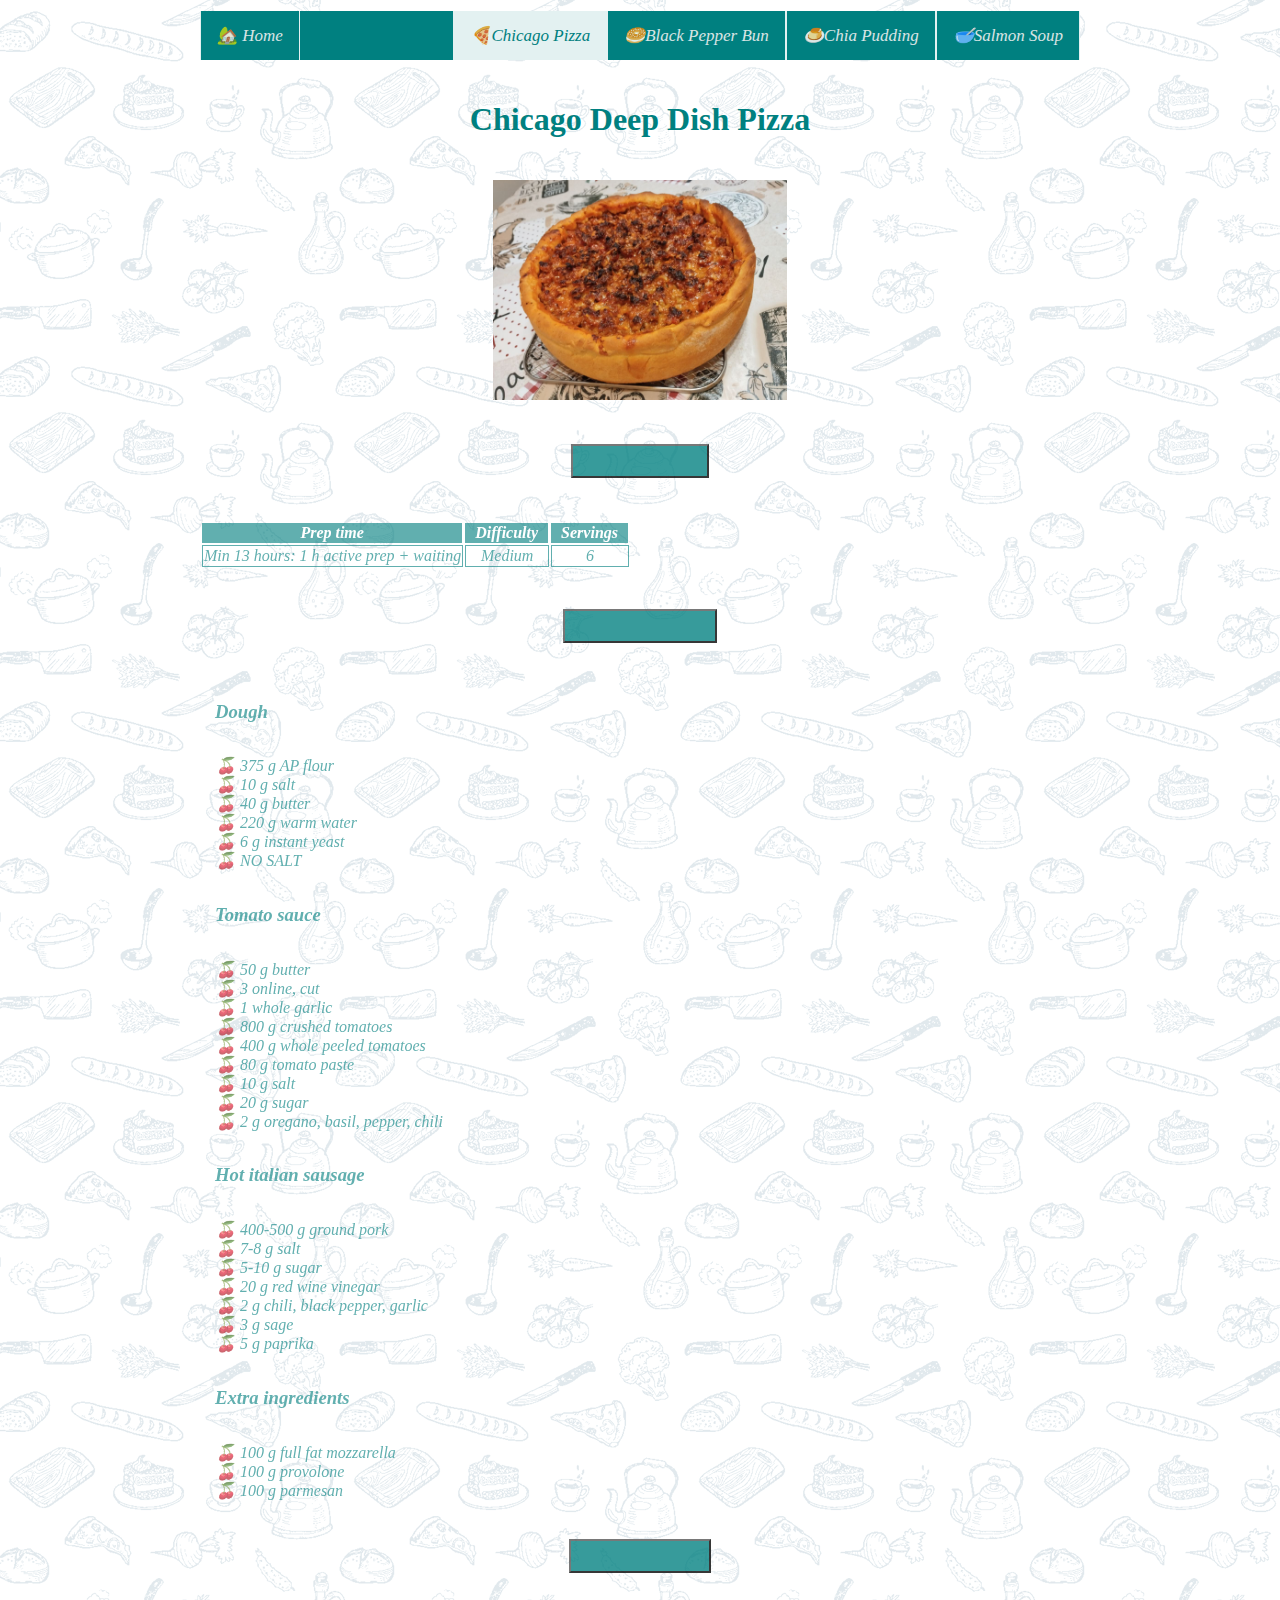
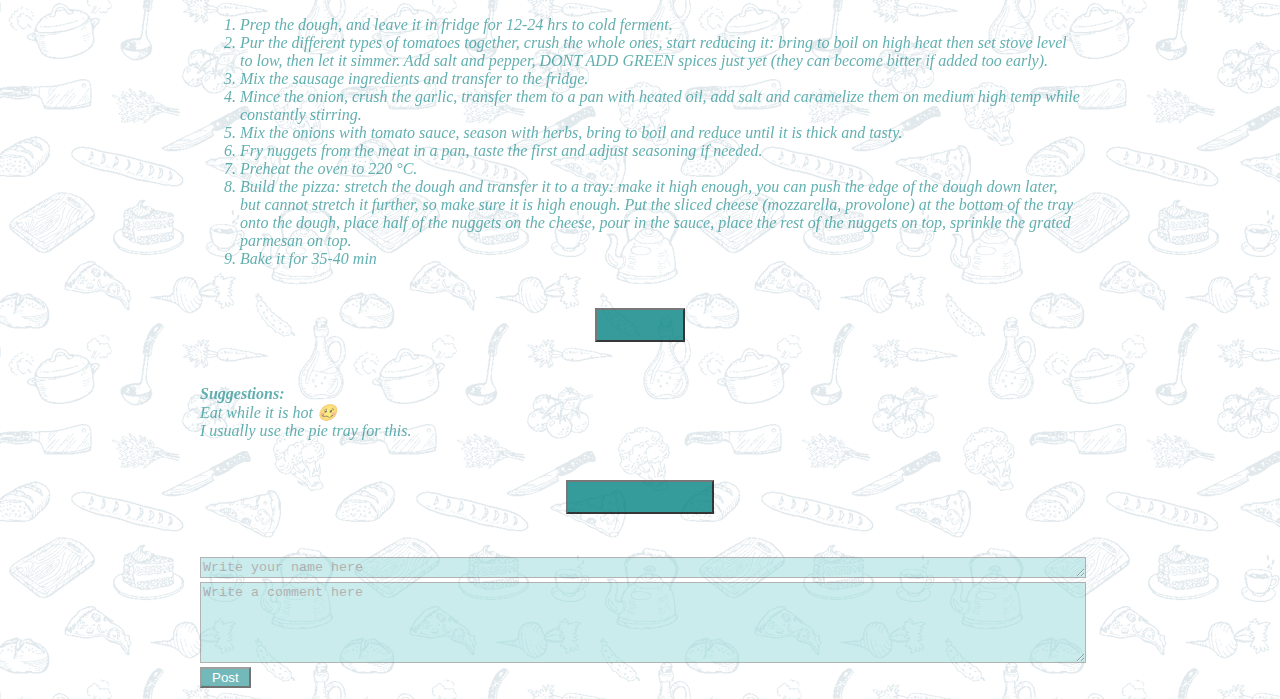
<file: src/main/scala/pizza.html>
<!DOCTYPE html>

<html lang="en">
    <head>
        <meta charset="utf-8">
        <meta name="viewport" content="width=device-width, initial-scale=1">
        <link href="https://cdn.jsdelivr.net/npm/bootstrap@5.2.3/dist/css/bootstrap.min.css" rel="stylesheet" integrity="sha384-rbsA2VBKQhggwzxH7pPCaAqO46MgnOM80zW1RWuH61DGLwZJEdK2Kadq2F9CUG65" crossorigin="anonymous">
        <link rel="stylesheet" href="https://cdnjs.cloudflare.com/ajax/libs/font-awesome/4.7.0/css/font-awesome.min.css">

        <link href="styles.css" rel="stylesheet">
        <link href="/icon.png" rel="icon">
        <title>Chicago Pizza</title>
    </head>
    <body>
      <nav id="myTopnav">
        <div class="topnav home">
            <a href="./index" >&#127969; Home</a>
            <a href="javascript:void(0);" class="icon" onclick="myFunction()">
              <i class="fa fa-bars"></i>
            </a>
        </div>
        <div id="recipes" class="topnav">
            <a href="./pizza" class="active">&#127829;Chicago Pizza</a>
            <a href="./bun" >&#129391;Black Pepper Bun</a>
            <a href="./pudding" >&#127854;Chia Pudding</a>
            <a href="./soup">&#129379;Salmon Soup</a>
          </div>
      </nav>
        <h1 >Chicago Deep Dish Pizza</h1>
        <p class="img">
          <img alt="chicago pizza" src="./pizza.png" height="220">
        </p>
        <div class="accordion" id="accordion">
          <div class="accordion-item">
            <h2 class="accordion-header">
              <button class="accordion-button" type="button" data-bs-toggle="collapse" data-bs-target="#collapseZero" aria-expanded="true" aria-controls="collapseZero">
                <section>Basic Info</section>
              </button>
            </h2>
            <div id="collapseZero" class="accordion-collapse collapse show" data-bs-parent="#accordion">
              <div class="accordion-body">

                <table>
                  <tr>
                    <th>Prep time</th>
                    <th>Difficulty</th>
                    <th>Servings</th>
                  </tr>
                  <tr>
                    <td>Min 13 hours: 1 h active prep + waiting</td>
                    <td>Medium</td>
                    <td>6</td>
                  </tr>
                </table>
              </div>
            </div>
          </div>
          <div class="accordion-item">
            <h2 class="accordion-header">
              <button class="accordion-button" type="button" data-bs-toggle="collapse" data-bs-target="#collapseOne" aria-expanded="true" aria-controls="collapseOne">
                <section>Ingredients</section>
              </button>
            </h2>
            <div id="collapseOne" class="accordion-collapse collapse show" data-bs-parent="#accordion">
              <div class="accordion-body">
                <h3>Dough</h3>
                <ul>
                  <li> 375 g AP flour</li>
                  <li> 10 g salt</li>
                  <li> 40 g butter</li>
                  <li> 220 g warm water</li>
                  <li> 6 g instant yeast</li>
                  <li> NO SALT</li>

                </ul>

                <h3>Tomato sauce</h3>
                <ul>
                  <li> 50 g butter</li>
                  <li> 3 online, cut</li>
                  <li> 1 whole garlic</li>
                  <li> 800 g crushed tomatoes</li>
                  <li> 400 g whole peeled tomatoes </li>
                  <li> 80 g tomato paste</li>
                  <li> 10 g salt</li>
                  <li> 20 g sugar</li>
                  <li> 2 g oregano, basil, pepper, chili </li>

                </ul>

                <h3>Hot italian sausage</h3>
                <ul>
                  <li> 400-500 g ground pork</li>
                  <li> 7-8 g salt</li>
                  <li> 5-10 g sugar</li>
                  <li> 20 g red wine vinegar</li>
                  <li> 2 g chili, black pepper, garlic</li>
                  <li> 3 g sage</li>
                  <li> 5 g paprika</li>
                </ul>
                <h3>Extra ingredients</h3>
                <ul>
                  <li> 100 g full fat mozzarella</li>
                  <li> 100 g provolone</li>
                  <li> 100 g parmesan</li>
                </ul>
              </div>
            </div>
          </div>
          <div class="accordion-item">
            <h2 class="accordion-header">
              <button class="accordion-button collapsed" type="button" data-bs-toggle="collapse" data-bs-target="#collapseTwo" aria-expanded="false" aria-controls="collapseTwo">
                <section>Directions</section>
              </button>
            </h2>
            <div id="collapseTwo" class="accordion-collapse collapse" data-bs-parent="#accordion">
              <div class="accordion-body">
                <ol>
                  <li> Prep the dough, and leave it in fridge for 12-24 hrs to cold ferment.</li>
                  <li> Pur the different types of tomatoes together, crush the whole ones, start reducing it: bring to boil on high heat then set stove level to low, then let it simmer. Add salt and pepper, DONT ADD GREEN spices just yet (they can become bitter if added too early).</li>
                  <li> Mix the sausage ingredients and transfer to the fridge.</li>
                  <li> Mince the onion, crush the garlic, transfer them to a pan with heated oil, add salt and caramelize them on medium high temp while constantly stirring.</li>
                  <li> Mix the onions with tomato sauce, season with herbs, bring to boil and reduce until it is thick and tasty.</li>
                  <li> Fry nuggets from the meat in a pan, taste the first and adjust seasoning if needed.</li>
                  <li> Preheat the oven to 220 °C.</li>
                  <li> Build the pizza: stretch the dough and transfer it to a tray: make it high enough, you can push the edge of the dough down later, but cannot stretch it further, so make sure it is high enough. Put the sliced cheese (mozzarella, provolone) at the bottom of the tray onto the dough, place half of the nuggets on the cheese, pour in the sauce, place the rest of the nuggets on top, sprinkle the grated parmesan on top.</li>
                  <li> Bake it for 35-40 min</li>
                </ol>
              </div>
            </div>
          </div>
          <div class="accordion-item">
            <h2 class="accordion-header">
              <button class="accordion-button collapsed" type="button" data-bs-toggle="collapse" data-bs-target="#collapseThree" aria-expanded="false" aria-controls="collapseThree">
                <section>Notes</section>
              </button>
            </h2>
            <div id="collapseThree" class="accordion-collapse collapse" data-bs-parent="#accordion">
              <div class="accordion-body">
                <p>
                  <b>Suggestions:</b>
                  <br> Eat while it is hot &#129396;
                  <br> I usually use the pie tray for this.
                </p>
              </div>
            </div>
          </div>
        <div class="accordion-item">
          <h2 class="accordion-header">
            <button class="accordion-button collapsed" type="button" data-bs-toggle="collapse" data-bs-target="#collapseFour" aria-expanded="false" aria-controls="collapseFour">
              <section>Comments</section>
            </button>
          </h2>
          <div id="collapseFour" class="accordion-collapse collapse" data-bs-parent="#accordion">
            <div class="accordion-body">
              <div id="comment-container">
              </div>
              <div>
                <textarea name="" id="new-name" autocomplete = "off" cols="20" rows="1" placeholder="Write your name here"></textarea>
              </div>
              <div>
                <textarea name="" id="new-comment" autocomplete = "off" cols="40" rows="5" placeholder="Write a comment here"></textarea>
              </div>
              <div><button id="btn-post">Post</button></div>
            </div>
          </div>
        </div>
      </div>
      <script src="https://cdn.jsdelivr.net/npm/bootstrap@5.2.3/dist/js/bootstrap.bundle.min.js" integrity="sha384-kenU1KFdBIe4zVF0s0G1M5b4hcpxyD9F7jL+jjXkk+Q2h455rYXK/7HAuoJl+0I4" crossorigin="anonymous"></script>
      <script src="script.js"></script>
      </body>
</html>
</file>
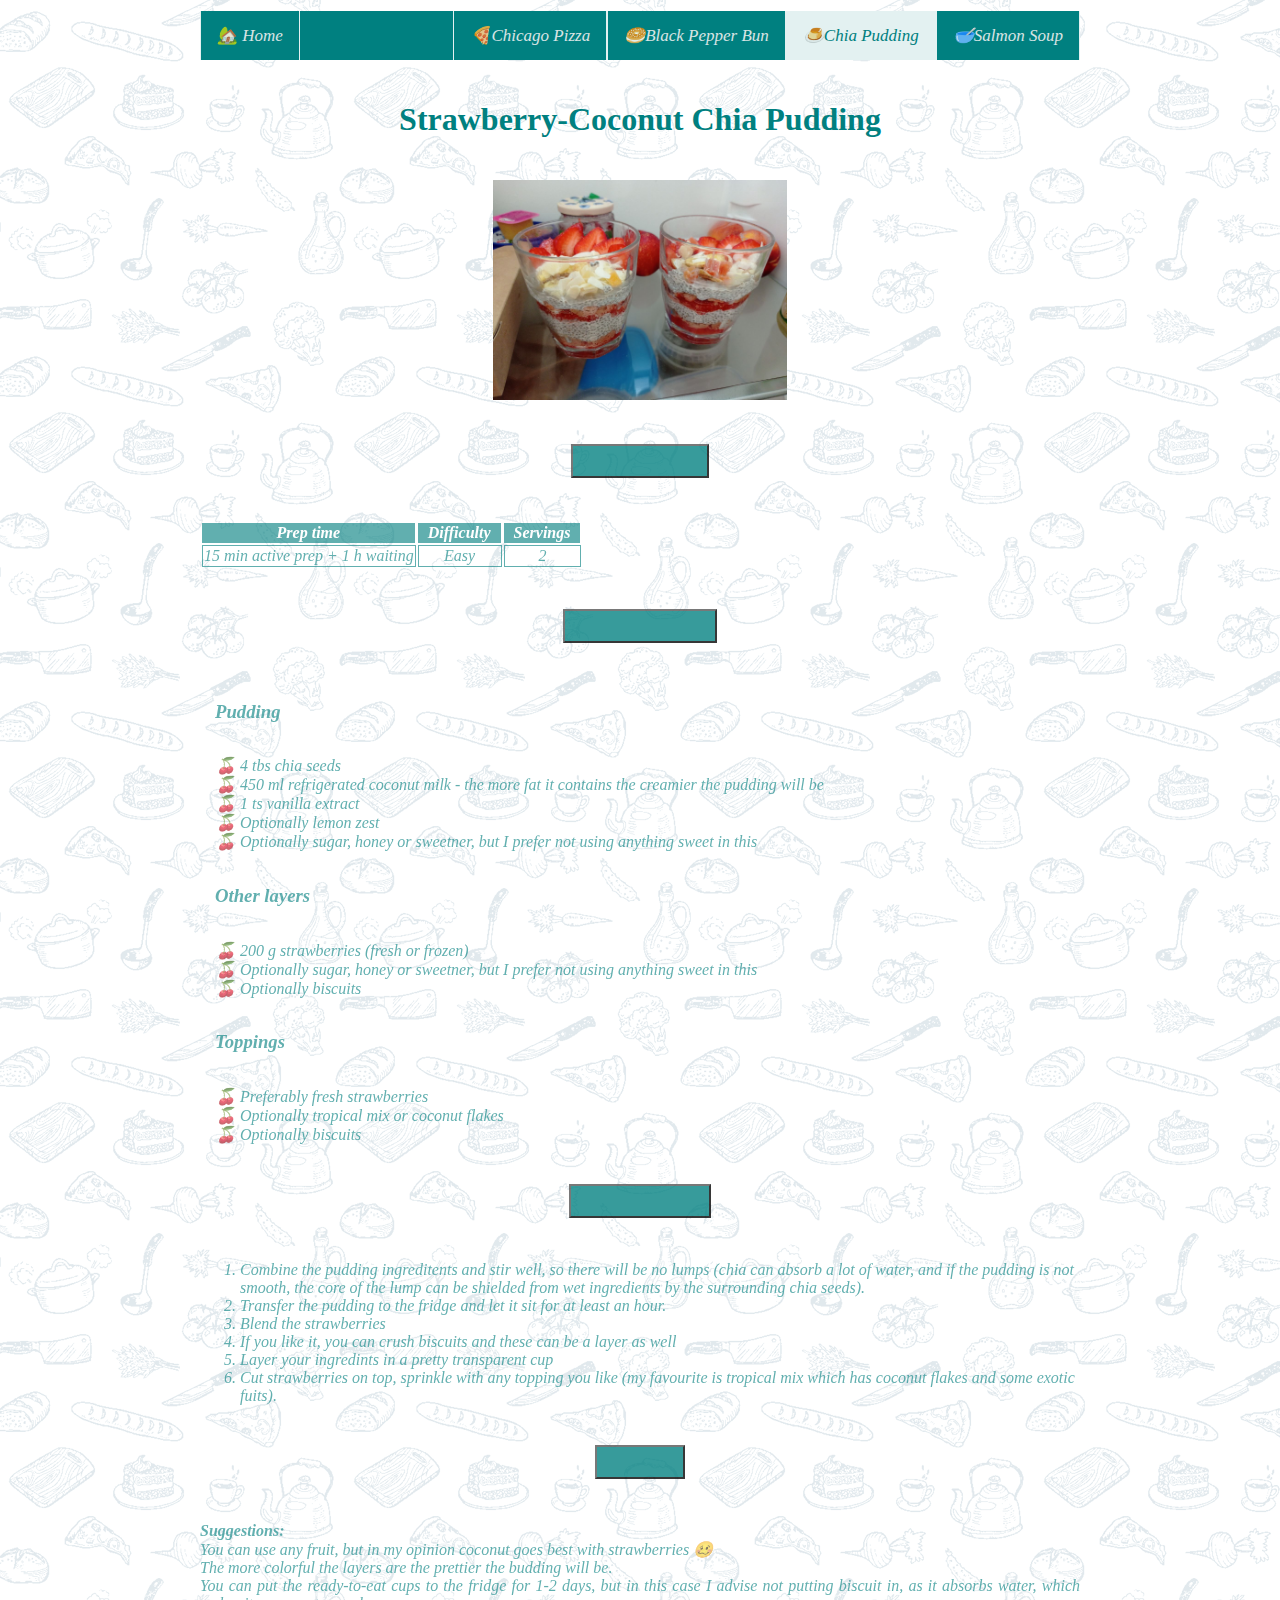
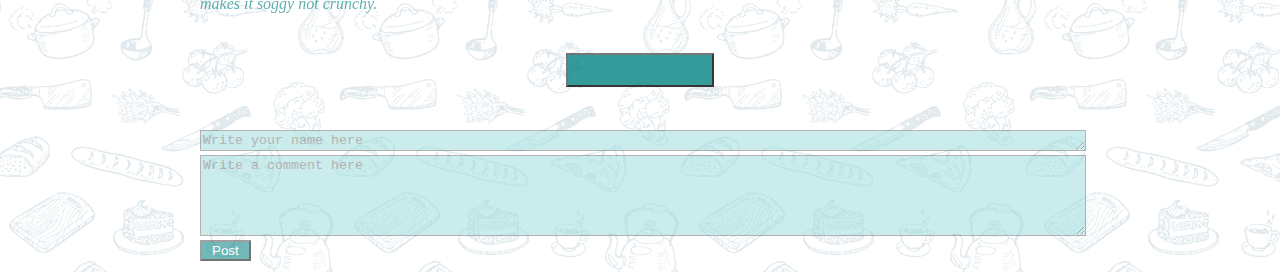
<file: src/main/scala/pudding.html>
<!DOCTYPE html>

<html lang="en">
    <head>
        <meta charset="utf-8">
        <meta name="viewport" content="width=device-width, initial-scale=1">
        <link href="https://cdn.jsdelivr.net/npm/bootstrap@5.2.3/dist/css/bootstrap.min.css" rel="stylesheet" integrity="sha384-rbsA2VBKQhggwzxH7pPCaAqO46MgnOM80zW1RWuH61DGLwZJEdK2Kadq2F9CUG65" crossorigin="anonymous">
        <link rel="stylesheet" href="https://cdnjs.cloudflare.com/ajax/libs/font-awesome/4.7.0/css/font-awesome.min.css">

        <link href="styles.css" rel="stylesheet">
        <link href="/icon.png" rel="icon">
        <title>Chia Pudding</title>
    </head>
    <body>
      <nav id="myTopnav">
        <div class="topnav home">
            <a href="./index" >&#127969; Home</a>
            <a href="javascript:void(0);" class="icon" onclick="myFunction()">
              <i class="fa fa-bars"></i>
            </a>
        </div>
        <div id="recipes" class="topnav">
            <a href="./pizza">&#127829;Chicago Pizza</a>
            <a href="./bun">&#129391;Black Pepper Bun</a>
            <a href="./pudding" class="active">&#127854;Chia Pudding</a>
            <a href="./soup">&#129379;Salmon Soup</a>
          </div>
      </nav>
        <h1 >Strawberry-Coconut Chia Pudding</h1>
        <p class="img">
          <img alt="chia pudding in the fridge" src="./chia.png" height="220">
        </p>

        <div class="accordion" id="accordion">
          <div class="accordion-item">
            <h2 class="accordion-header">
              <button class="accordion-button" type="button" data-bs-toggle="collapse" data-bs-target="#collapseZero" aria-expanded="true" aria-controls="collapseZero">
                <section>Basic Info</section>
              </button>
            </h2>
            <div id="collapseZero" class="accordion-collapse collapse show" data-bs-parent="#accordion">
              <div class="accordion-body">

                <table>
                  <tr>
                    <th>Prep time</th>
                    <th>Difficulty</th>
                    <th>Servings</th>
                  </tr>
                  <tr>
                    <td>15 min active prep + 1 h waiting
                    </td>
                    <td>Easy</td>
                    <td>2</td>
                  </tr>
                </table>
              </div>
            </div>
          </div>
          <div class="accordion-item">
            <h2 class="accordion-header">
              <button class="accordion-button" type="button" data-bs-toggle="collapse" data-bs-target="#collapseOne" aria-expanded="true" aria-controls="collapseOne">
                <section>Ingredients</section>
              </button>
            </h2>
            <div id="collapseOne" class="accordion-collapse collapse show" data-bs-parent="#accordion">
              <div class="accordion-body">
                <h3>Pudding</h3>
                <ul>
                  <li> 4 tbs chia seeds</li>
                  <li> 450 ml refrigerated coconut milk - the more fat it contains the creamier the pudding will be</li>
                  <li> 1 ts vanilla extract</li>
                  <li> Optionally lemon zest</li>
                  <li> Optionally sugar, honey or sweetner, but I prefer not using anything sweet in this</li>

                </ul>

                <h3>Other layers</h3>
                <ul>
                  <li> 200 g strawberries (fresh or frozen)</li>
                  <li> Optionally sugar, honey or sweetner, but I prefer not using anything sweet in this</li>
                  <li> Optionally biscuits</li>
                </ul>

                <h3>Toppings</h3>
                <ul>
                  <li> Preferably fresh strawberries</li>
                  <li> Optionally tropical mix or coconut flakes</li>
                  <li> Optionally biscuits</li>
                </ul>
              </div>
            </div>
          </div>
          <div class="accordion-item">
            <h2 class="accordion-header">
              <button class="accordion-button collapsed" type="button" data-bs-toggle="collapse" data-bs-target="#collapseTwo" aria-expanded="false" aria-controls="collapseTwo">
                <section>Directions</section>
              </button>
            </h2>
            <div id="collapseTwo" class="accordion-collapse collapse" data-bs-parent="#accordion">
              <div class="accordion-body">
                <ol>
                  <li> Combine the pudding ingreditents and stir well, so there will be no lumps (chia can absorb a lot of water, and if the pudding is not smooth, the core of the lump can be shielded from wet ingredients by the surrounding chia seeds).</li>
                  <li> Transfer the pudding to the fridge and let it sit for at least an hour.</li>
                  <li> Blend the strawberries</li>
                  <li> If you like it, you can crush biscuits and these can be a layer as well</li>
                  <li> Layer your ingredints in a pretty transparent cup</li>
                  <li> Cut strawberries on top, sprinkle with any topping you like (my favourite is tropical mix which has coconut flakes and some exotic fuits).</li>
                </ol>
              </div>
            </div>
          </div>
          <div class="accordion-item">
            <h2 class="accordion-header">
              <button class="accordion-button collapsed" type="button" data-bs-toggle="collapse" data-bs-target="#collapseThree" aria-expanded="false" aria-controls="collapseThree">
                <section>Notes</section>
              </button>
            </h2>
            <div id="collapseThree" class="accordion-collapse collapse" data-bs-parent="#accordion">
              <div class="accordion-body">
                <p>
                  <b>Suggestions:</b>
                  <br> You can use any fruit, but in my opinion coconut goes best with strawberries &#129396;
                  <br> The more colorful the layers are the prettier the budding will be.
                  <br> You can put the ready-to-eat cups to the fridge for 1-2 days, but in this case I advise not putting biscuit in, as it absorbs water, which makes it soggy not crunchy.
                </p>
              </div>
            </div>
          </div>
        <div class="accordion-item">
          <h2 class="accordion-header">
            <button class="accordion-button collapsed" type="button" data-bs-toggle="collapse" data-bs-target="#collapseFour" aria-expanded="false" aria-controls="collapseFour">
              <section>Comments</section>
            </button>
          </h2>
          <div id="collapseFour" class="accordion-collapse collapse" data-bs-parent="#accordion">
            <div class="accordion-body">
              <div id="comment-container">
              </div>
              <div>
                <textarea name="" id="new-name" autocomplete = "off" rows="1" placeholder="Write your name here"></textarea>
              </div>
              <div>
                <textarea name="" id="new-comment" autocomplete = "off" rows="5" placeholder="Write a comment here"></textarea>
              </div>
              <div><button id="btn-post">Post</button></div>
            </div>
          </div>
        </div>
      </div>
      <script src="https://cdn.jsdelivr.net/npm/bootstrap@5.2.3/dist/js/bootstrap.bundle.min.js" integrity="sha384-kenU1KFdBIe4zVF0s0G1M5b4hcpxyD9F7jL+jjXkk+Q2h455rYXK/7HAuoJl+0I4" crossorigin="anonymous"></script>
      <script src="script.js"></script>
      </body>
</html>
</file>
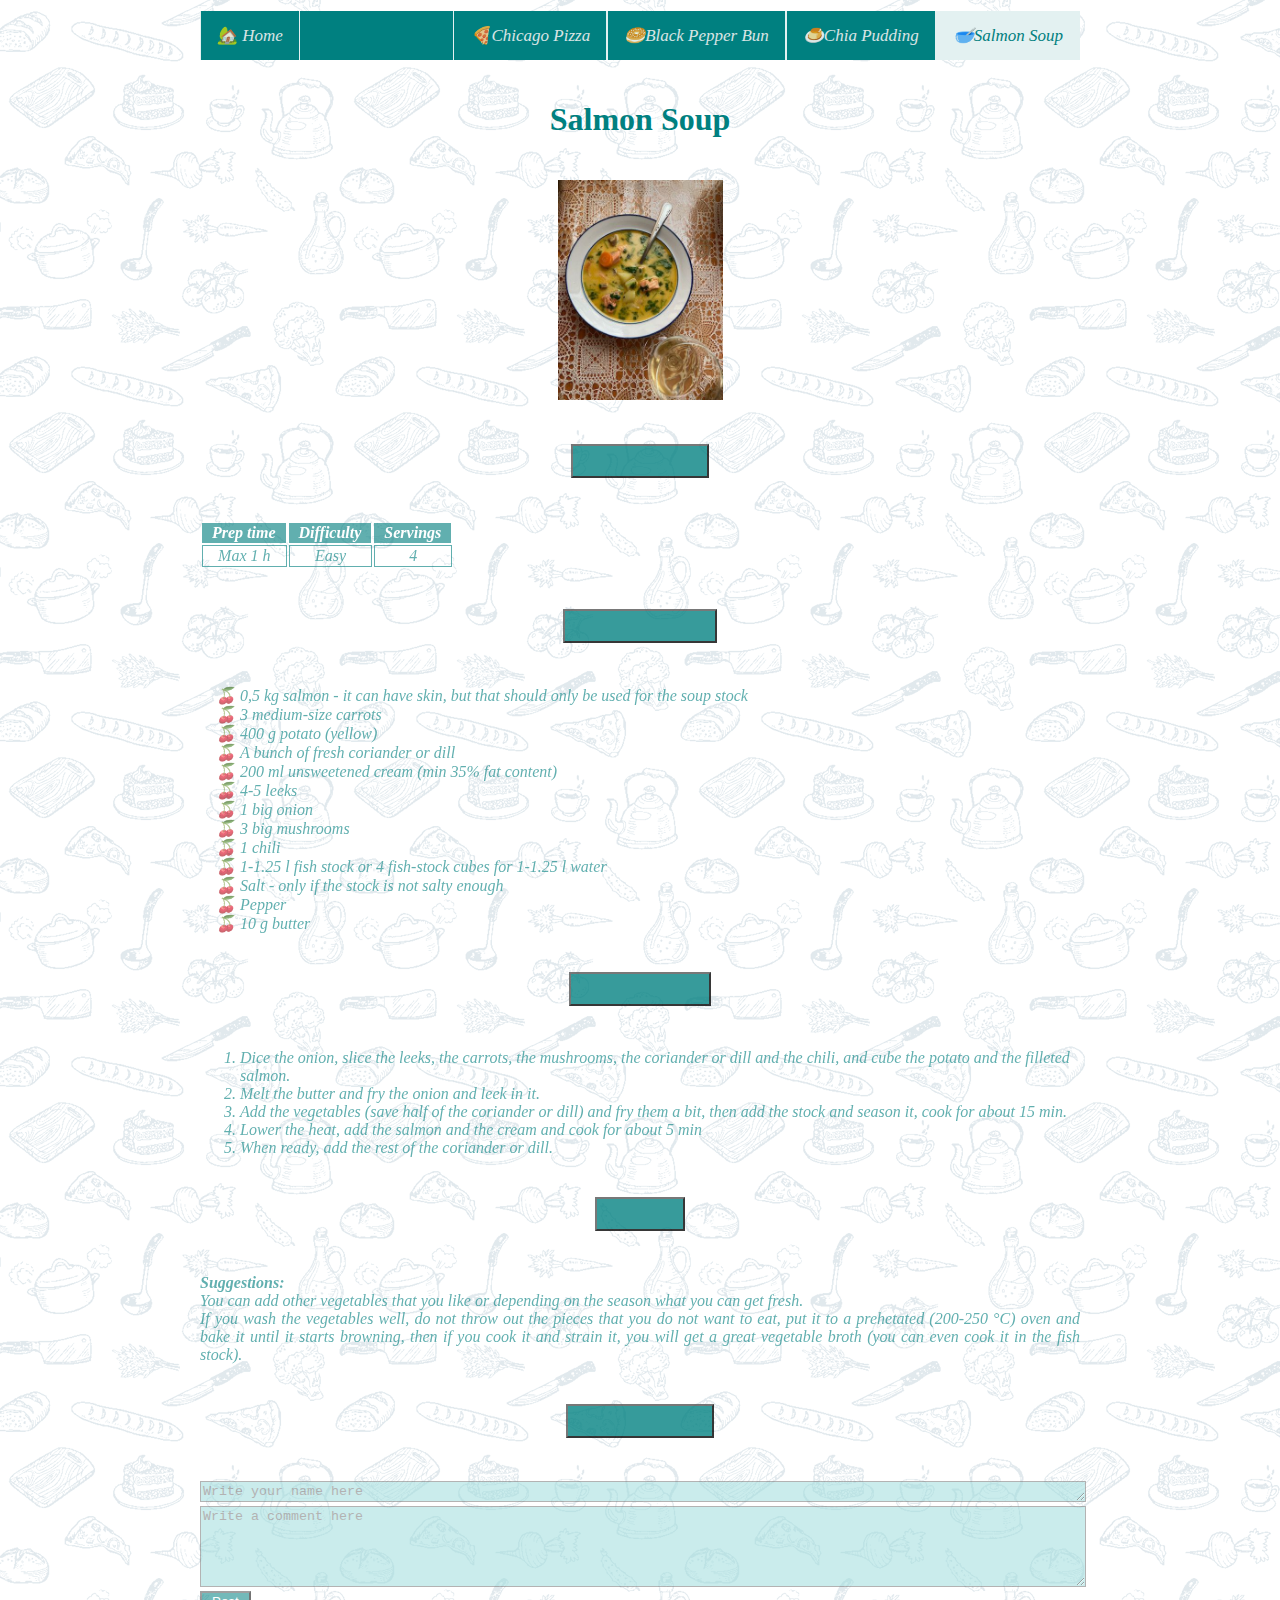
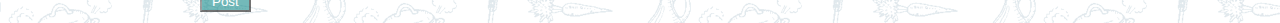
<file: src/main/scala/soup.html>
<!DOCTYPE html>

<html lang="en">
    <head>
        <meta charset="utf-8">
        <meta name="viewport" content="width=device-width, initial-scale=1">
        <link href="https://cdn.jsdelivr.net/npm/bootstrap@5.2.3/dist/css/bootstrap.min.css" rel="stylesheet" integrity="sha384-rbsA2VBKQhggwzxH7pPCaAqO46MgnOM80zW1RWuH61DGLwZJEdK2Kadq2F9CUG65" crossorigin="anonymous">
        <link rel="stylesheet" href="https://cdnjs.cloudflare.com/ajax/libs/font-awesome/4.7.0/css/font-awesome.min.css">

        <link href="styles.css" rel="stylesheet">
        <link href="/icon.png" rel="icon">
        <title>Salmon Soup</title>
    </head>
    <body>
      <nav id="myTopnav">
        <div class="topnav home">
            <a href="./index" >&#127969; Home</a>
            <a href="javascript:void(0);" class="icon" onclick="myFunction()">
              <i class="fa fa-bars"></i>
            </a>
        </div>
        <div id="recipes" class="topnav">
            <a href="./pizza" >&#127829;Chicago Pizza</a>
            <a href="./bun" >&#129391;Black Pepper Bun</a>
            <a href="./pudding" >&#127854;Chia Pudding</a>
            <a href="./soup" class="active">&#129379;Salmon Soup</a>
          </div>
      </nav>
        <h1 >Salmon Soup</h1>
        <p class="img">
          <img alt="Salmon soup with white wine" src="./soup.png" height="220">
        </p>

        <div class="accordion" id="accordion">
          <div class="accordion-item">
            <h2 class="accordion-header">
              <button class="accordion-button" type="button" data-bs-toggle="collapse" data-bs-target="#collapseZero" aria-expanded="true" aria-controls="collapseZero">
                <section>Basic Info</section>
              </button>
            </h2>
            <div id="collapseZero" class="accordion-collapse collapse show" data-bs-parent="#accordion">
              <div class="accordion-body">

                <table>
                  <tr>
                    <th>Prep time</th>
                    <th>Difficulty</th>
                    <th>Servings</th>
                  </tr>
                  <tr>
                    <td>Max 1 h</td>
                    <td>Easy</td>
                    <td>4</td>
                  </tr>
                </table>
              </div>
            </div>
          </div>
          <div class="accordion-item">
            <h2 class="accordion-header">
              <button class="accordion-button" type="button" data-bs-toggle="collapse" data-bs-target="#collapseOne" aria-expanded="true" aria-controls="collapseOne">
                <section>Ingredients</section>
              </button>
            </h2>
            <div id="collapseOne" class="accordion-collapse collapse show" data-bs-parent="#accordion">
              <div class="accordion-body">
                <ul>
                  <li> 0,5 kg salmon - it can have skin, but that should only be used for the soup stock</li>
                  <li> 3 medium-size carrots</li>
                  <li> 400 g potato (yellow)</li>
                  <li> A bunch of fresh coriander or dill</li>
                  <li> 200 ml unsweetened cream (min 35% fat content)</li>
                  <li> 4-5 leeks</li>
                  <li> 1 big onion</li>
                  <li> 3 big mushrooms</li>
                  <li> 1 chili</li>
                  <li> 1-1.25 l fish stock or 4 fish-stock cubes for 1-1.25 l water</li>
                  <li> Salt - only if the stock is not salty enough</li>
                  <li> Pepper</li>
                  <li> 10 g butter</li>

                </ul>
              </div>
            </div>
          </div>
          <div class="accordion-item">
            <h2 class="accordion-header">
              <button class="accordion-button collapsed" type="button" data-bs-toggle="collapse" data-bs-target="#collapseTwo" aria-expanded="false" aria-controls="collapseTwo">
                <section>Directions</section>
              </button>
            </h2>
            <div id="collapseTwo" class="accordion-collapse collapse" data-bs-parent="#accordion">
              <div class="accordion-body">
                <ol>
                  <li> Dice the onion, slice the leeks, the carrots, the mushrooms, the coriander or dill and the chili, and cube the potato and the filleted salmon.</li>
                  <li> Melt the butter and fry the onion and leek in it.</li>
                  <li> Add the vegetables (save half of the coriander or dill) and fry them a bit, then add the stock and season it, cook for about 15 min.</li>
                  <li> Lower the heat, add the salmon and the cream and cook for about 5 min</li>
                  <li> When ready, add the rest of the coriander or dill.</li>
                </ol>
              </div>
            </div>
          </div>
          <div class="accordion-item">
            <h2 class="accordion-header">
              <button class="accordion-button collapsed" type="button" data-bs-toggle="collapse" data-bs-target="#collapseThree" aria-expanded="false" aria-controls="collapseThree">
                <section>Notes</section>
              </button>
            </h2>
            <div id="collapseThree" class="accordion-collapse collapse" data-bs-parent="#accordion">
              <div class="accordion-body">
                <p>
                  <b>Suggestions:</b>
                  <br> You can add other vegetables that you like or depending on the season what you can get fresh.
                  <br> If you wash the vegetables well, do not throw out the pieces that you do not want to eat, put it to a prehetated (200-250 °C) oven and bake it until it starts browning, then if you cook it and strain it, you will get a great vegetable broth (you can even cook it in the fish stock).
                </p>
              </div>
            </div>
          </div>
        <div class="accordion-item">
          <h2 class="accordion-header">
            <button class="accordion-button collapsed" type="button" data-bs-toggle="collapse" data-bs-target="#collapseFour" aria-expanded="false" aria-controls="collapseFour">
              <section>Comments</section>
            </button>
          </h2>
          <div id="collapseFour" class="accordion-collapse collapse" data-bs-parent="#accordion">
            <div class="accordion-body">
              <div id="comment-container">
              </div>
              <div>
                <textarea name="" id="new-name" autocomplete = "off" cols="20" rows="1" placeholder="Write your name here"></textarea>
              </div>
              <div>
                <textarea name="" id="new-comment" autocomplete = "off" cols="40" rows="5" placeholder="Write a comment here"></textarea>
              </div>
              <div><button id="btn-post">Post</button></div>
            </div>
          </div>
        </div>
      </div>
      <script src="https://cdn.jsdelivr.net/npm/bootstrap@5.2.3/dist/js/bootstrap.bundle.min.js" integrity="sha384-kenU1KFdBIe4zVF0s0G1M5b4hcpxyD9F7jL+jjXkk+Q2h455rYXK/7HAuoJl+0I4" crossorigin="anonymous"></script>
      <script src="script.js"></script>
      </body>
</html>
</file>
<file: src/main/scala/styles.css>
body {
  background-image: url("./wallpaper.png");
  color: teal;
  padding: 3px;

  section{
    color: teal;
    float: left;
    font-size: 24px;
    font-weight: bold;
  }

  h1{
    padding: 20px;
    text-align: center;
  }
  h2{
    padding: 20px;
    text-align: center;
  }

  h3{
    padding: 15px;
  }

  p{
    text-align: justify;
    text-justify: inter-word;
  }

  p.img{
    text-align: center;
  }
  div{
    color: teal;
    font-style: italic;
    opacity: 0.89;
  }

  ul {
    list-style-type: '🍒 ';
    color: teal;
  }

  ol{
    color: teal;
  }

  button{
    text-align: center;
    color: white;
    background: teal;
    padding-left: 10px;
    padding-right: 10px;
  }

  button:hover{
    background-color: #ddd;
    color: black;
  }

  th{
    text-align: center;
    color: white;
    background: teal;
    padding-left: 10px;
    padding-right: 10px;
    border-right: solid white 1px;
  }

  td{
    text-align: center;
    color: teal;
    border: solid teal 1px;
  }

  nav {
    display: flex;
    justify-content: space-between;
    align-items: center;
    background-color: teal;
  }

  .topnav {
    background-color: teal;
    overflow: hidden;
  }

  .topnav a {
    float: left;
    display: block;
    color: #f2f2f2;
    text-align: center;
    padding: 14px 16px;
    text-decoration: none;
    font-size: 17px;
    border-right: 1px double white;
    border-left: 1px double white;
  }

  .topnav a:hover {
    background-color: #ddd;
    color: black;
  }
  .topnav a.active {
    background-color: white;
    color: teal;
  }
  .topnav a.icon {
    float: right;
    display: none;
  }

  textarea{
    background-color: #a0dbdb;
    color: teal;
    width: 100%;
  }
  comment-container{
    color: #6097975e;
  }

  @media screen and (min-width: 1600px) {
    padding-right: 25%;
    padding-left: 25%;
  }

  @media screen and (min-width: 1400px) and (max-width: 1600px) {
    padding-right: 20%;
    padding-left: 20%;
  }

  @media screen and (min-width: 1200px) and (max-width: 1400px) {
    padding-right: 15%;
    padding-left: 15%;
  }

  @media screen and (min-width: 1000px) and (max-width: 1200px) {
    padding-right: 10%;
    padding-left: 10%;
  }

  @media screen and (min-width: 850px) and (max-width: 1000px) {
      padding-right: 5%;
      padding-left: 5%;
  }

  @media screen and (max-width: 850px) {
    #recipes:not(.responsive) a:not(.icon) {display: none;}
    .topnav a.icon {
      float: right;
      display: block;
    }
    nav {
      display: block;
    }

    body{
      padding-right: 3px;
      padding-left: 3px;
    }
    .topnav.responsive {
      position: relative;
    }
    .topnav.responsive a {
      float: none;
      display: block;
      text-align: left;
    }
    .topnav.responsive a.icon {
      position: absolute;
      right: 0;
      top: 0;
    }

    h1{
      padding: 10px;
    }
    h2{
      padding: 10px;
    }
    p{
      padding: 5px;
    }
    p.img{
      padding: 5px;
  }
  }
}
</file>
